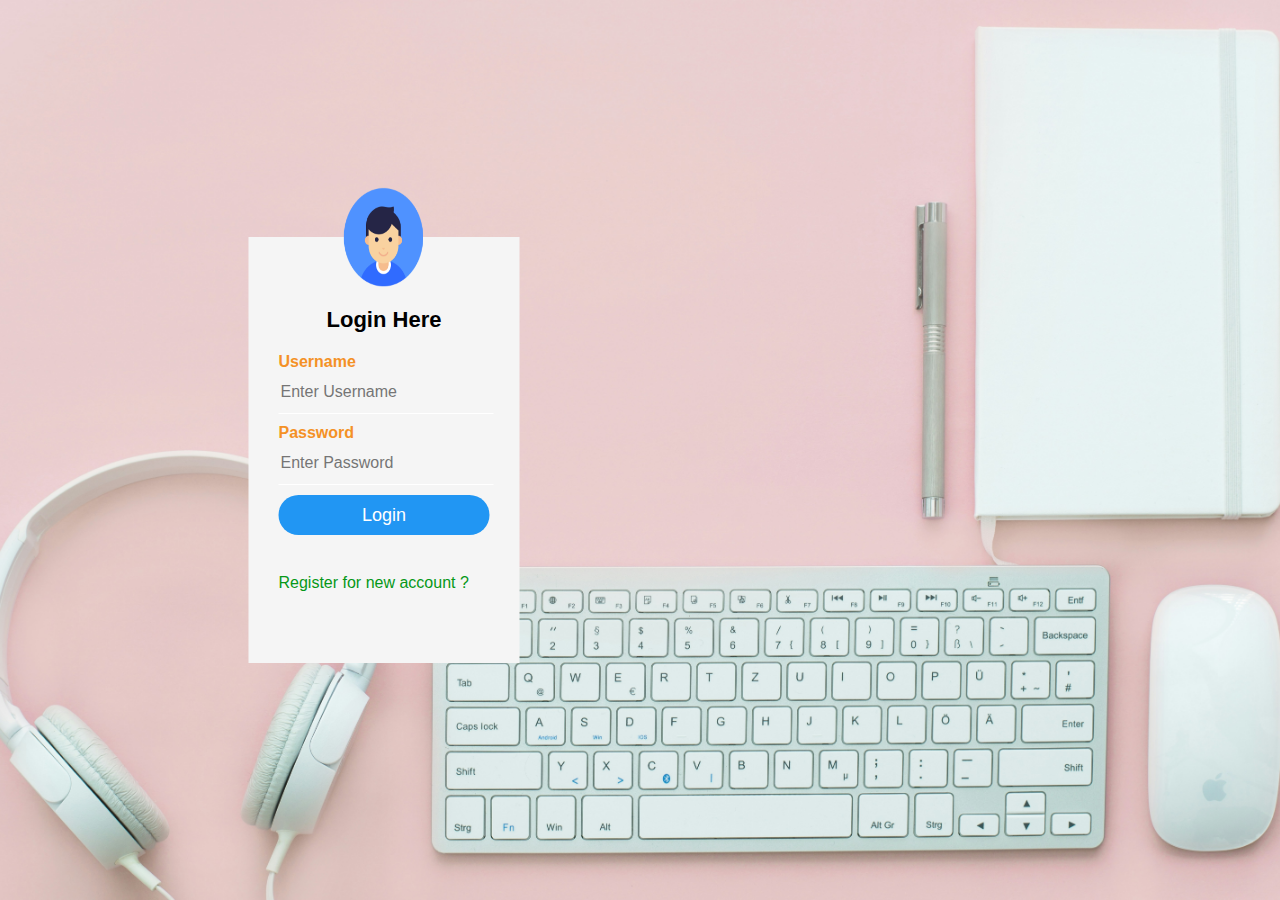
<file: index.html>
<!DOCTYPE html>
<html lang="en">
<head>
    <meta charset="UTF-8">
    <meta name="viewport" content="width=device-width, initial-scale=1.0">
    <title>login form design</title>
    <link rel="stylesheet"href="style.css">
    <script src="script.js"></script>
</head>
<body>
    <div class="box">
<img src="./user.png" class="user">
<h1>Login Here</h1>
<form name ="myform" onsubmit="return vfun()">
<p>Username</p>
<input type="text"name="uname" placeholder="Enter Username" required>
<p>Password</p>
<input type="password" name="upassword"placeholder="Enter Password"required>
<div id="errorbox"></div>
<input type="submit" name="" value="Login">
<br><br>
<a href="register.html">Register for new account ?</a>
    </div>
    
</form>
</body>
</html>
</file>
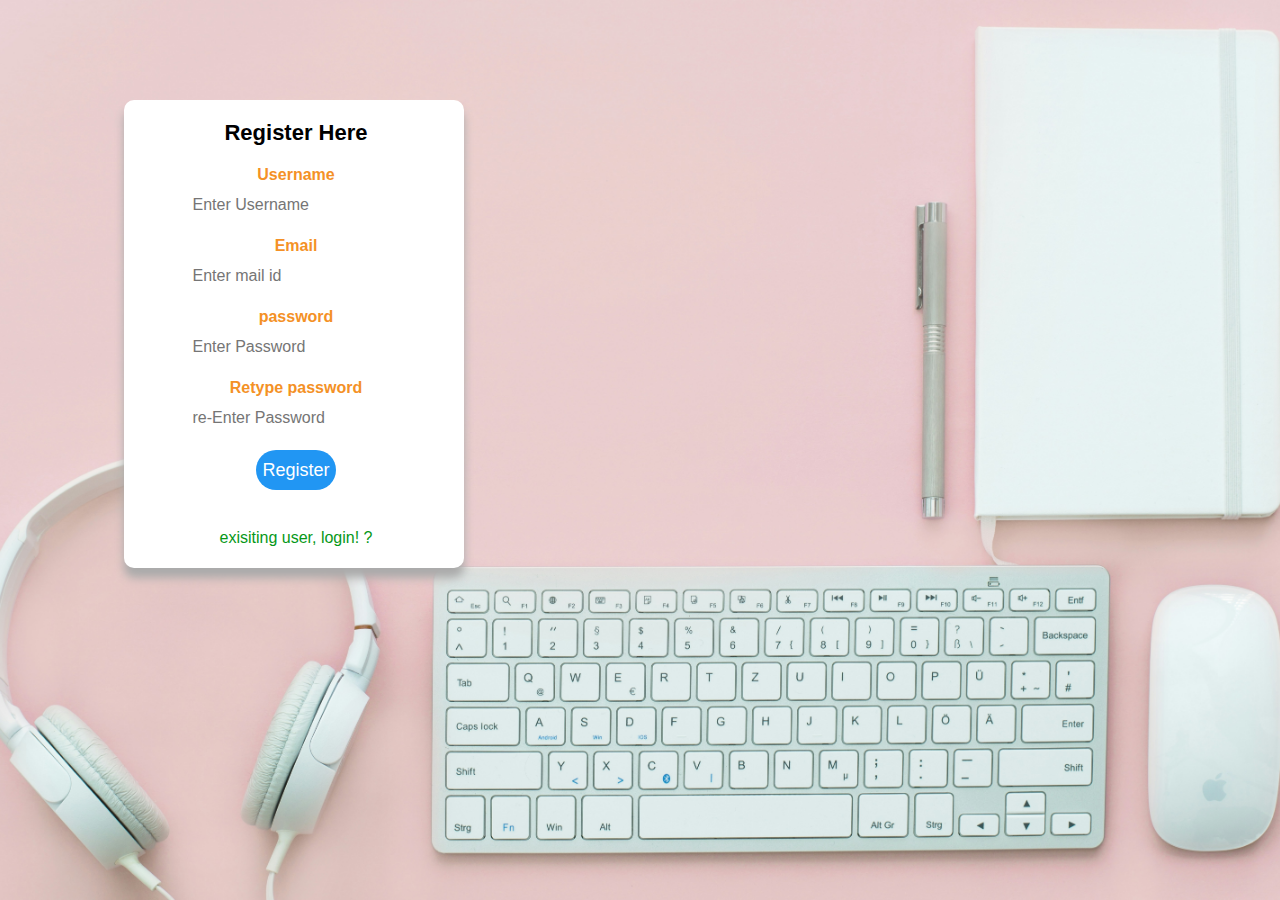
<file: register.html>
<!DOCTYPE html>
<html lang="en">
<head>
    <meta charset="UTF-8">
    <meta name="viewport" content="width=device-width, initial-scale=1.0">
    <title>Document</title>
    <link rel="stylesheet"href="index.css">
    <script src="script.js"></script>
</head>
<body>
    <form class="main"> <h1>Register Here</h1>
<form name ="myform2" onsubmit="return vfun1()">
<p>Username</p>
<input type="text"name="uname1" placeholder="Enter Username"required>
<p>Email</p>
<input type="Email" name="Email"placeholder="Enter mail id" required>
<p>password</p>
<input type="password"name="upassword1" placeholder="Enter Password"  required>
<p>Retype password</p>
<input type="password" name="upassword2"placeholder="re-Enter Password"  required>
<div id="errorbox1"></div>
<input type="submit" name="" value="Register">
<br><br>
<a href="index.html">exisiting user, login! ?</a>
    </div>
</form>
</form>
</body>
</html>
</file>
<file: style.css>
body{
    margin: 0;
    padding: 0;
    background: url(lum3n--RBuQ2PK_L8-unsplash.jpg)no-repeat center center fixed;
    background-size:cover; 
    -webkit-background-size: cover;
    -moz-background-size: cover;
    -o-background-size: cover;
    font-family: sans-serif;
}

.box{

 
    background: #f5f5f5;
    color: red;
    top: 50%;
    left: 30%;
    position:absolute;
    transform: translate(-50%,-50%);
    box-sizing: border-box;
    padding: 70px 30px;
}



.user{
    width: 100px;
    height: 100px;
    position: absolute;
    top: -50px;
    left: calc(50% - 50px);
}

h1{
    margin: 0;
    padding: 0 0 20px;
    text-align: center;
    font-size: 22px;
    color: black;
}

p{
    color: #f49126;
    margin: 0;
    padding: 0;
    font-weight: bold;
}

input{
    width: 100%;
    margin-bottom: 10px;
}

 input[type="text"], input[type="password"] ,input[type="email"]
{
    border: none;
    border-bottom: 1px solid #fff;
    background: transparent;
    outline: none;
    height: 40px;
    color: #673ab7;
    font-size: 16px;
}

input[type="submit"]
{
    border: none;
    outline: none;
    height: 40px;
    background: #2196f3;
    color: #fff;
    font-size: 18px;
    border-radius: 20px;

}


input[type="submit"]:hover
{
    cursor: pointer;
    background: #0097a7;
}

a
{
    text-decoration: none;
    font-size: 16px;
    line-height: 20px;
    color: #069818;
    display:block;
    margin-top:10px;
    
}


a:hover
{
    color: red;
}
</file>
<file: index.css>
body{
    margin: 0;
    padding: 0;
    background: url(lum3n--RBuQ2PK_L8-unsplash.jpg)no-repeat center center fixed;
    background-size:cover; 
    -webkit-background-size: cover;
    -moz-background-size: cover;
    -o-background-size: cover;
    font-family: sans-serif;
    margin-left:4px;
    border-color:white;
    border-radius:1px solid white;
}

.box{

 
    background: #f5f5f5;
    color: red;
    top: 50%;
    left: 30%;
    position:absolute;
    transform: translate(-50%,-50%);
    box-sizing: border-box;
    padding: 70px 30px;
    margin-top:100px;
    padding:50px;
    margin-left:4px;
    
}
.user{
    width: 100px;
    height: 100px;
    position: absolute;
    top: -50px;
    left: calc(50% - 50px);
    margin-left:4px;
}
h1{
    margin:0; 
    padding: 0 0 20px;
    /* text-align: center; */
    font-size: 22px;
    color: black;
    margin-left:4px;
    
    
}
p{
    color: #f49126;
    margin: 0;
    padding: 0;
    font-weight: bold;
    margin-left:4px;
}

input{
    /* width: 100px; */
    margin-bottom: 10px;
    margin-left:4px;
}
input[type="text"], input[type="password"] ,input[type="email"]
{
    border: none;
    border-bottom: 1px solid #fff;
    background: transparent;
    outline: none;
    height: 40px;
    color: #673ab7;
    font-size: 16px;
    
    margin-left:4px;
}
input[type="submit"]
{
    border: none;
    outline: none;
    height: 40px;
    background: #2196f3;
    color: #fff;
    font-size: 18px;
    border-radius: 20px;
    margin-left:4px;
}
input[type="submit"]:hover
{
    cursor: pointer;
    background: #0097a7;
    margin-left:4px;
}

a
{
    text-decoration: none;
    font-size: 16px;
    line-height: 20px;
    color: #069818;
    display:block;
    margin-top:10px;
    margin-left:4px;
    
}
a:hover
{
    color: red;
    margin-left:4px;
}



.main{
    text-align:center;
    width:300px;
    margin:auto;
    margin-top:100px;
    padding:20px;
    margin-left:120px;
    border-radius:10px;
    box-shadow:0px 10px 10px #aaa;
    background-color:white;
    
}
</file>
